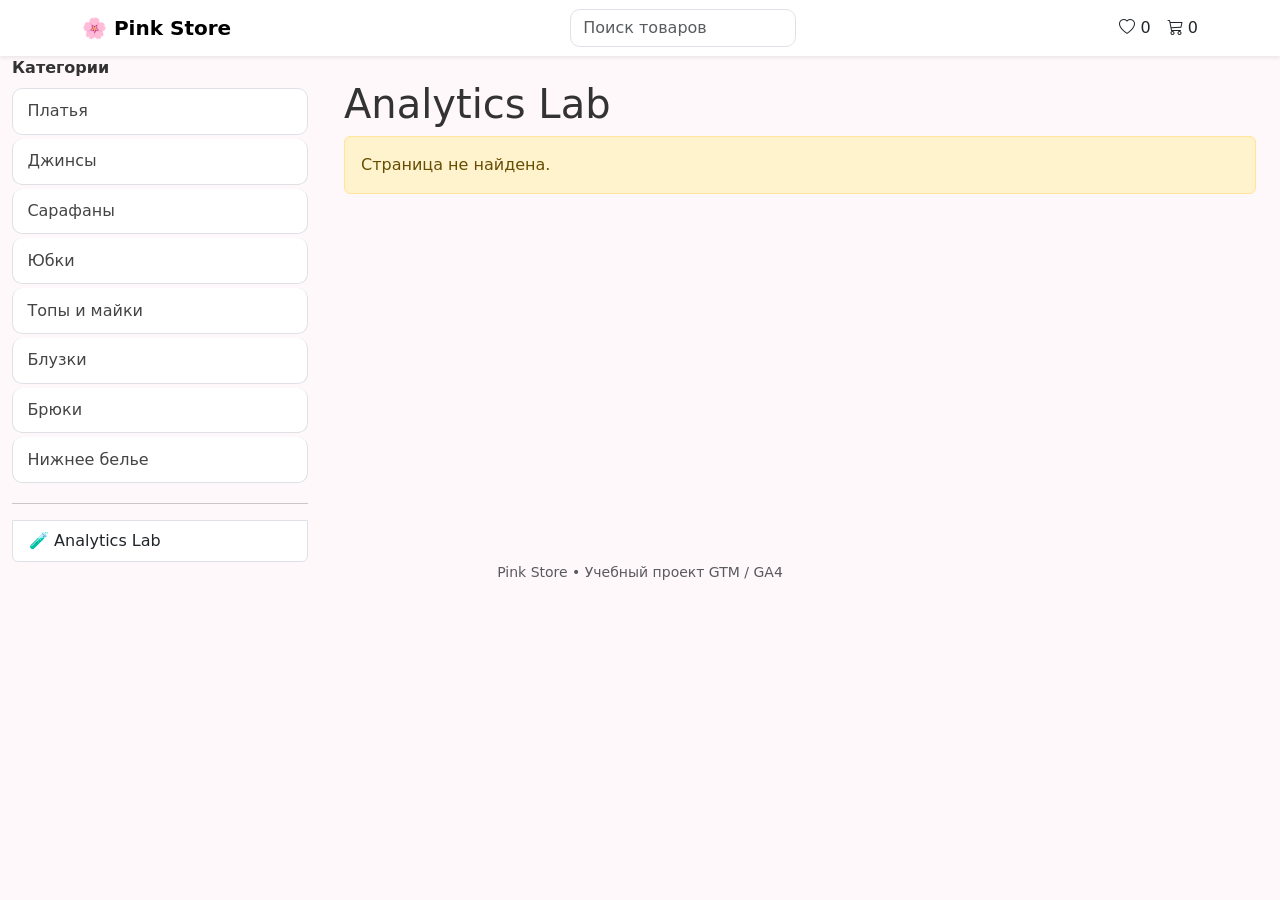
<file: analytics-lab.html>
<!doctype html>
<html lang="ru">
  <head>
    <!-- Google Tag Manager -->
    <script>
      (function (w, d, s, l, i) {
        w[l] = w[l] || [];
        w[l].push({ "gtm.start": new Date().getTime(), event: "gtm.js" });
        var f = d.getElementsByTagName(s)[0],
          j = d.createElement(s),
          dl = l != "dataLayer" ? "&l=" + l : "";
        j.async = true;
        j.src = "https://www.googletagmanager.com/gtm.js?id=" + i + dl;
        f.parentNode.insertBefore(j, f);
      })(window, document, "script", "dataLayer", "GTM-KNKP97DS");
    </script>
    <!-- End Google Tag Manager -->
    <meta charset="utf-8" />
    <link
      href="https://cdn.jsdelivr.net/npm/bootstrap@5.3.3/dist/css/bootstrap.min.css"
      rel="stylesheet"
    />

    <link
      href="https://cdn.jsdelivr.net/npm/bootstrap-icons@1.11.3/font/bootstrap-icons.min.css"
      rel="stylesheet"
    />

    <link href="css/bootstrap-overrides.css" rel="stylesheet" />

    <link href="css/styles.css" rel="stylesheet" />
  </head>
  <body>
    <!-- Google Tag Manager (noscript) -->
    <noscript
      ><iframe
        src="https://www.googletagmanager.com/ns.html?id=GTM-KNKP97DS"
        height="0"
        width="0"
        style="display: none; visibility: hidden"
      ></iframe
    ></noscript>
    <!-- End Google Tag Manager (noscript) -->

    <div id="header"></div>

    <div class="container-fluid">
      <div class="row">
        <aside id="sidebar" class="col-lg-3"></aside>
        <main class="col-lg-9 p-4">
          <h1>Analytics Lab</h1>
          <div id="page-root"></div>
        </main>
      </div>
    </div>

    <div id="footer"></div>

    <script src="js/core/config.js"></script>
    <script src="js/core/layout.js"></script>

    <script src="js/analytics/datalayer.js"></script>
    <script src="js/analytics/ecommerce.js"></script>
    <script src="js/analytics/debug-panel.js"></script>

    <script src="js/store/categories.js"></script>
    <script src="js/store/products.js"></script>
    <script src="js/store/cart.js"></script>
    <script src="js/store/favorites.js"></script>
    <script src="js/store/catalog.js"></script>
  </body>
</html>
</file>
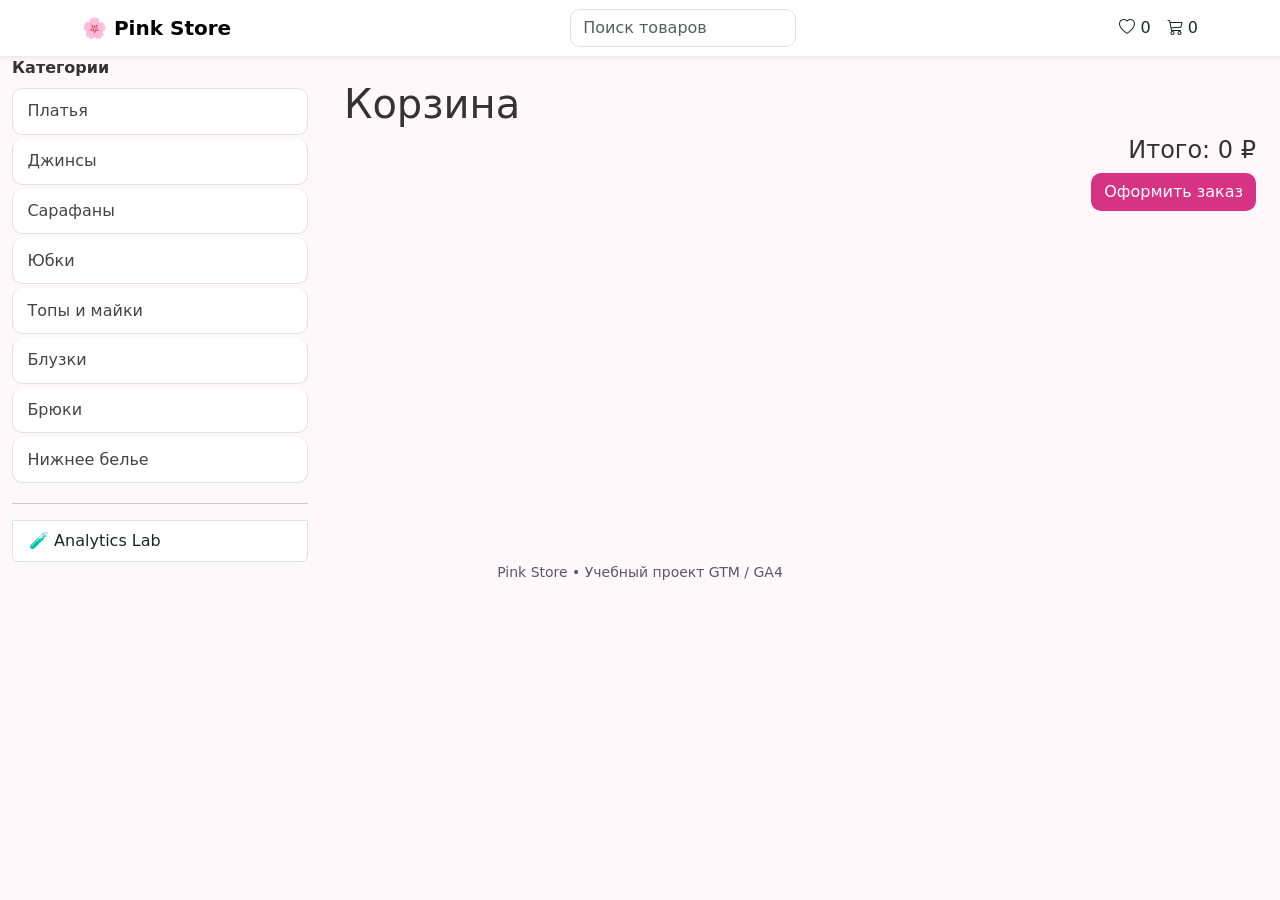
<file: cart.html>
<!doctype html>
<html lang="ru">
  <head>
    <!-- Google Tag Manager -->
    <script>
      (function (w, d, s, l, i) {
        w[l] = w[l] || [];
        w[l].push({ "gtm.start": new Date().getTime(), event: "gtm.js" });
        var f = d.getElementsByTagName(s)[0],
          j = d.createElement(s),
          dl = l != "dataLayer" ? "&l=" + l : "";
        j.async = true;
        j.src = "https://www.googletagmanager.com/gtm.js?id=" + i + dl;
        f.parentNode.insertBefore(j, f);
      })(window, document, "script", "dataLayer", "GTM-KNKP97DS");
    </script>
    <!-- End Google Tag Manager -->
    <meta charset="utf-8" />
    <link
      href="https://cdn.jsdelivr.net/npm/bootstrap@5.3.3/dist/css/bootstrap.min.css"
      rel="stylesheet"
    />

    <link
      href="https://cdn.jsdelivr.net/npm/bootstrap-icons@1.11.3/font/bootstrap-icons.min.css"
      rel="stylesheet"
    />

    <link href="css/bootstrap-overrides.css" rel="stylesheet" />

    <link href="css/styles.css" rel="stylesheet" />
  </head>
  <body>
    <!-- Google Tag Manager (noscript) -->
    <noscript
      ><iframe
        src="https://www.googletagmanager.com/ns.html?id=GTM-KNKP97DS"
        height="0"
        width="0"
        style="display: none; visibility: hidden"
      ></iframe
    ></noscript>
    <!-- End Google Tag Manager (noscript) -->

    <div id="header"></div>

    <div class="container-fluid">
      <div class="row">
        <aside id="sidebar" class="col-lg-3"></aside>
        <main class="col-lg-9 p-4">
          <h1>Корзина</h1>
          <div id="page-root"></div>
        </main>
      </div>
    </div>

    <div id="footer"></div>

    <script src="js/core/config.js"></script>
    <script src="js/core/layout.js"></script>

    <script src="js/analytics/datalayer.js"></script>
    <script src="js/analytics/ecommerce.js"></script>
    <script src="js/analytics/debug-panel.js"></script>

    <script src="js/store/categories.js"></script>
    <script src="js/store/products.js"></script>
    <script src="js/store/cart.js"></script>
    <script src="js/store/favorites.js"></script>
    <script src="js/store/catalog.js"></script>
  </body>
</html>
</file>
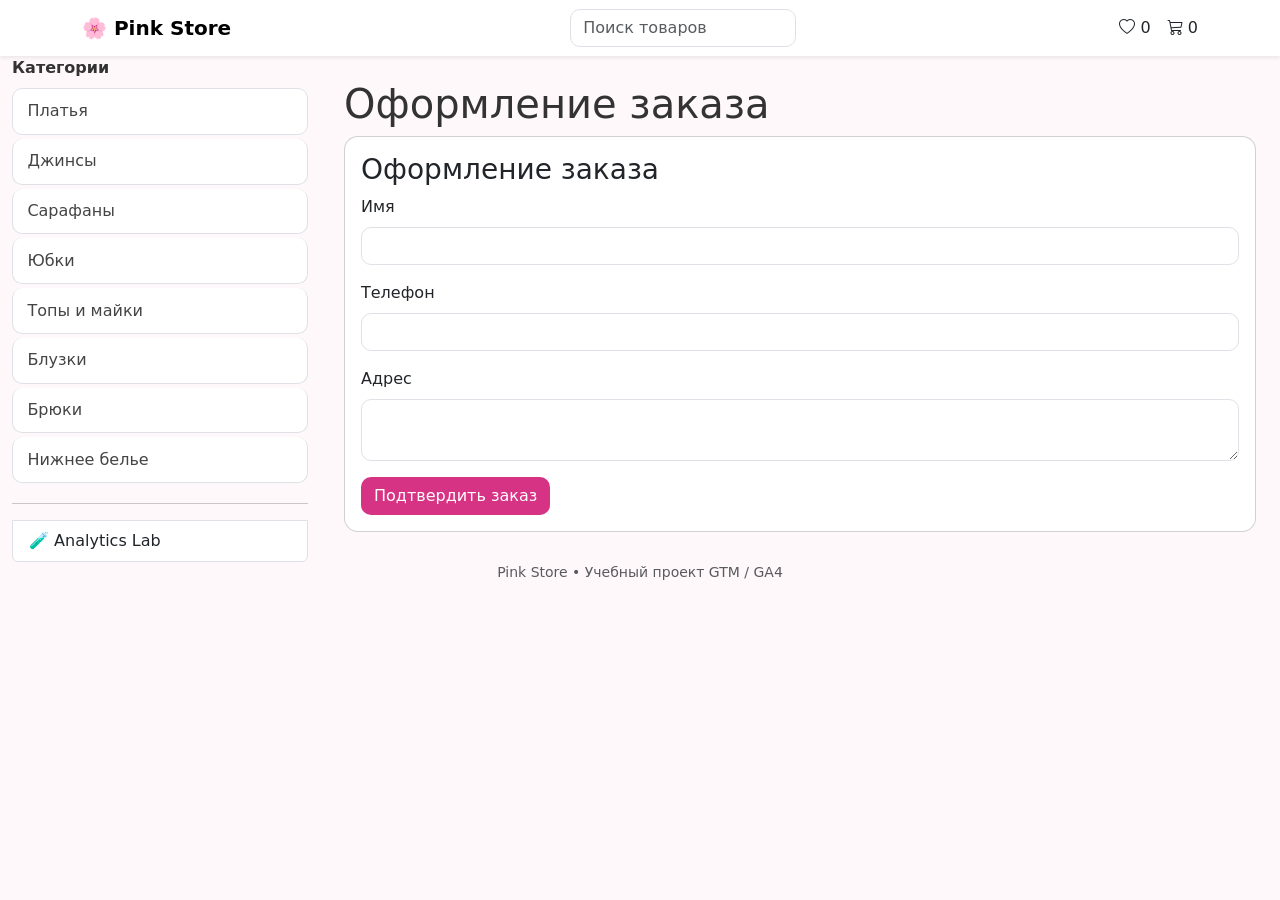
<file: checkout.html>
<!doctype html>
<html lang="ru">
<head>
    <!-- Google Tag Manager -->
    <script>
      (function (w, d, s, l, i) {
        w[l] = w[l] || [];
        w[l].push({ "gtm.start": new Date().getTime(), event: "gtm.js" });
        var f = d.getElementsByTagName(s)[0],
          j = d.createElement(s),
          dl = l != "dataLayer" ? "&l=" + l : "";
        j.async = true;
        j.src = "https://www.googletagmanager.com/gtm.js?id=" + i + dl;
        f.parentNode.insertBefore(j, f);
      })(window, document, "script", "dataLayer", "GTM-KNKP97DS");
    </script>
    <!-- End Google Tag Manager -->
    <meta charset="utf-8" />
    <link
      href="https://cdn.jsdelivr.net/npm/bootstrap@5.3.3/dist/css/bootstrap.min.css"
      rel="stylesheet"
    />

    <link
      href="https://cdn.jsdelivr.net/npm/bootstrap-icons@1.11.3/font/bootstrap-icons.min.css"
      rel="stylesheet"
    />

    <link href="css/bootstrap-overrides.css" rel="stylesheet" />

    <link href="css/styles.css" rel="stylesheet" />
  </head>
  <body>
    <!-- Google Tag Manager (noscript) -->
    <noscript
      ><iframe
        src="https://www.googletagmanager.com/ns.html?id=GTM-KNKP97DS"
        height="0"
        width="0"
        style="display: none; visibility: hidden"
      ></iframe
    ></noscript>
    <!-- End Google Tag Manager (noscript) -->
  <body>
    <noscript
      ><iframe
        src="https://www.googletagmanager.com/ns.html?id=GTM-KNKP97DS"
        height="0"
        width="0"
        style="display: none; visibility: hidden"
      ></iframe
    ></noscript>

    <div id="header"></div>

    <div class="container-fluid">
      <div class="row">
        <aside id="sidebar" class="col-lg-3"></aside>
        <main class="col-lg-9 p-4">
          <h1>Оформление заказа</h1>
          <div id="page-root"></div>
        </main>
      </div>
    </div>

    <div id="footer"></div>

    <script src="js/core/config.js"></script>
    <script src="js/core/layout.js"></script>

    <script src="js/analytics/datalayer.js"></script>
    <script src="js/analytics/ecommerce.js"></script>
    <script src="js/analytics/debug-panel.js"></script>

    <script src="js/store/categories.js"></script>
    <script src="js/store/products.js"></script>
    <script src="js/store/cart.js"></script>
    <script src="js/store/favorites.js"></script>
    <script src="js/store/catalog.js"></script>
  </body>
</html>
</file>
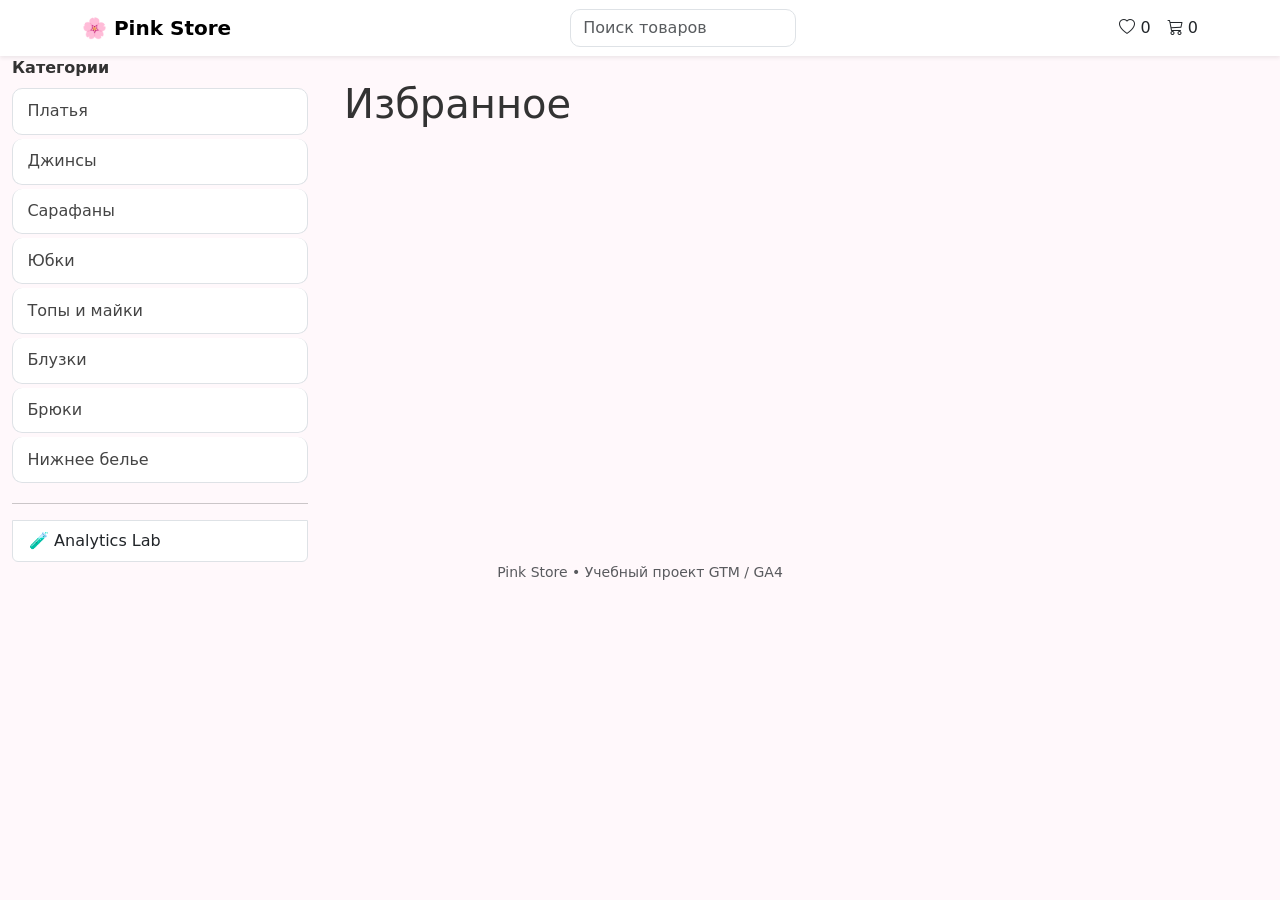
<file: favorites.html>
<!doctype html>
<html lang="ru">
  <head>
    <!-- Google Tag Manager -->
    <script>
      (function (w, d, s, l, i) {
        w[l] = w[l] || [];
        w[l].push({ "gtm.start": new Date().getTime(), event: "gtm.js" });
        var f = d.getElementsByTagName(s)[0],
          j = d.createElement(s),
          dl = l != "dataLayer" ? "&l=" + l : "";
        j.async = true;
        j.src = "https://www.googletagmanager.com/gtm.js?id=" + i + dl;
        f.parentNode.insertBefore(j, f);
      })(window, document, "script", "dataLayer", "GTM-KNKP97DS");
    </script>
    <!-- End Google Tag Manager -->
    <meta charset="utf-8" />
    <link
      href="https://cdn.jsdelivr.net/npm/bootstrap@5.3.3/dist/css/bootstrap.min.css"
      rel="stylesheet"
    />

    <link
      href="https://cdn.jsdelivr.net/npm/bootstrap-icons@1.11.3/font/bootstrap-icons.min.css"
      rel="stylesheet"
    />

    <link href="css/bootstrap-overrides.css" rel="stylesheet" />

    <link href="css/styles.css" rel="stylesheet" />
  </head>
  <body>
    <!-- Google Tag Manager (noscript) -->
    <noscript
      ><iframe
        src="https://www.googletagmanager.com/ns.html?id=GTM-KNKP97DS"
        height="0"
        width="0"
        style="display: none; visibility: hidden"
      ></iframe
    ></noscript>
    <!-- End Google Tag Manager (noscript) -->

    <div id="header"></div>

    <div class="container-fluid">
      <div class="row">
        <aside id="sidebar" class="col-lg-3"></aside>
        <main class="col-lg-9 p-4">
          <h1>Избранное</h1>
          <div id="page-root"></div>
        </main>
      </div>
    </div>

    <div id="footer"></div>

    <script src="js/core/config.js"></script>
    <script src="js/core/layout.js"></script>

    <script src="js/analytics/datalayer.js"></script>
    <script src="js/analytics/ecommerce.js"></script>
    <script src="js/analytics/debug-panel.js"></script>

    <script src="js/store/categories.js"></script>
    <script src="js/store/products.js"></script>
    <script src="js/store/cart.js"></script>
    <script src="js/store/favorites.js"></script>
    <script src="js/store/catalog.js"></script>
  </body>
</html>
</file>
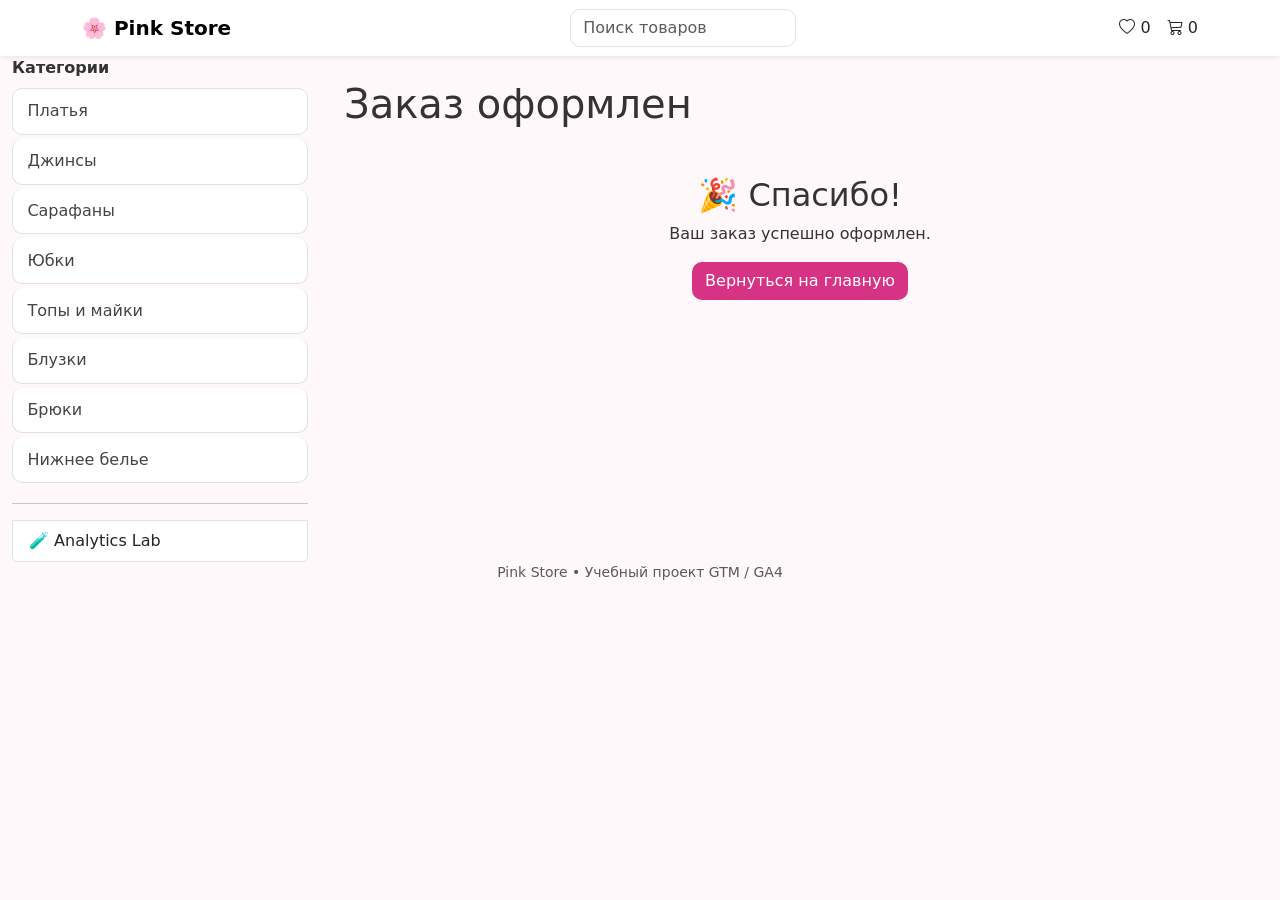
<file: success.html>
<!doctype html>
<html lang="ru">
  <head>
    <!-- Google Tag Manager -->
    <script>
      (function (w, d, s, l, i) {
        w[l] = w[l] || [];
        w[l].push({ "gtm.start": new Date().getTime(), event: "gtm.js" });
        var f = d.getElementsByTagName(s)[0],
          j = d.createElement(s),
          dl = l != "dataLayer" ? "&l=" + l : "";
        j.async = true;
        j.src = "https://www.googletagmanager.com/gtm.js?id=" + i + dl;
        f.parentNode.insertBefore(j, f);
      })(window, document, "script", "dataLayer", "GTM-KNKP97DS");
    </script>
    <!-- End Google Tag Manager -->
    <meta charset="utf-8" />
    <link
      href="https://cdn.jsdelivr.net/npm/bootstrap@5.3.3/dist/css/bootstrap.min.css"
      rel="stylesheet"
    />

    <link
      href="https://cdn.jsdelivr.net/npm/bootstrap-icons@1.11.3/font/bootstrap-icons.min.css"
      rel="stylesheet"
    />

    <link href="css/bootstrap-overrides.css" rel="stylesheet" />

    <link href="css/styles.css" rel="stylesheet" />
  </head>
  <body>
    <!-- Google Tag Manager (noscript) -->
    <noscript
      ><iframe
        src="https://www.googletagmanager.com/ns.html?id=GTM-KNKP97DS"
        height="0"
        width="0"
        style="display: none; visibility: hidden"
      ></iframe
    ></noscript>
    <!-- End Google Tag Manager (noscript) -->

    <div id="header"></div>

    <div class="container-fluid">
      <div class="row">
        <aside id="sidebar" class="col-lg-3"></aside>
        <main class="col-lg-9 p-4">
          <h1>Заказ оформлен</h1>
          <div id="page-root"></div>
        </main>
      </div>
    </div>

    <div id="footer"></div>
    <script src="js/core/config.js"></script>
    <script src="js/core/layout.js"></script>

    <script src="js/analytics/datalayer.js"></script>
    <script src="js/analytics/ecommerce.js"></script>
    <script src="js/analytics/debug-panel.js"></script>

    <script src="js/store/categories.js"></script>
    <script src="js/store/products.js"></script>
    <script src="js/store/cart.js"></script>
    <script src="js/store/favorites.js"></script>
    <script src="js/store/catalog.js"></script>
  </body>
</html>
</file>
<file: css/styles.css>
:root {
  --pink: #f8d7e5;
  --pink-dark: #e9a9c3;
  --accent: #d63384;
  --bg: #fff8fb;
  --border: #f0d9e5;
}
body {
  background: var(--bg);
  color: #333;
  font-family:
    system-ui,
    -apple-system,
    "Segoe UI",
    sans-serif;
}
a {
  text-decoration: none;
}
.header,
.footer {
  background: #fff;
  border-bottom: 1px solid var(--border);
}
.footer {
  border-top: 1px solid var(--border);
  border-bottom: none;
  margin-top: 2rem;
  padding: 1rem;
}
.sidebar {
  background: #fff;
  min-height: calc(100vh - 70px);
  border-right: 1px solid var(--border);
  padding: 1rem;
}
.hero {
  background: linear-gradient(135deg, #fde8f1, #fff);
  border: 1px solid var(--border);
  border-radius: 16px;
  padding: 2rem;
  margin-bottom: 2rem;
}
.category-link {
  display: block;
  color: #444;
  padding: 0.65rem 0.9rem;
  border-radius: 10px;
  margin-bottom: 0.25rem;
  transition: 0.2s;
}
.category-link:hover,
.category-link.active {
  background: var(--pink);
  color: #000;
}
.product-card {
  border: 1px solid var(--border);
  border-radius: 14px;
  overflow: hidden;
  transition: 0.2s;
  background: #fff;
}
.product-card:hover {
  transform: translateY(-2px);
  box-shadow: 0 0.5rem 1rem rgba(0, 0, 0, 0.08);
}
.product-image {
  background: #fde8f1;
  height: 280px;
  display: flex;
  align-items: center;
  justify-content: center;
  font-size: 3rem;
}
.price {
  color: var(--accent);
  font-weight: 700;
  font-size: 1.2rem;
}
.btn-pink {
  background: var(--accent);
  color: #fff;
}
.btn-pink:hover {
  background: #b6256c;
  color: #fff;
}
.badge-sale {
  background: #ff4d6d;
}
.search-box {
  max-width: 420px;
}
.debug-panel {
  position: fixed;
  right: 1rem;
  bottom: 1rem;
  width: 320px;
  max-height: 350px;
  overflow: auto;
  background: #fff;
  border: 1px solid var(--border);
  border-radius: 12px;
  padding: 1rem;
  display: none;
  z-index: 9999;
}
.debug-panel.show {
  display: none;
}
</file>
